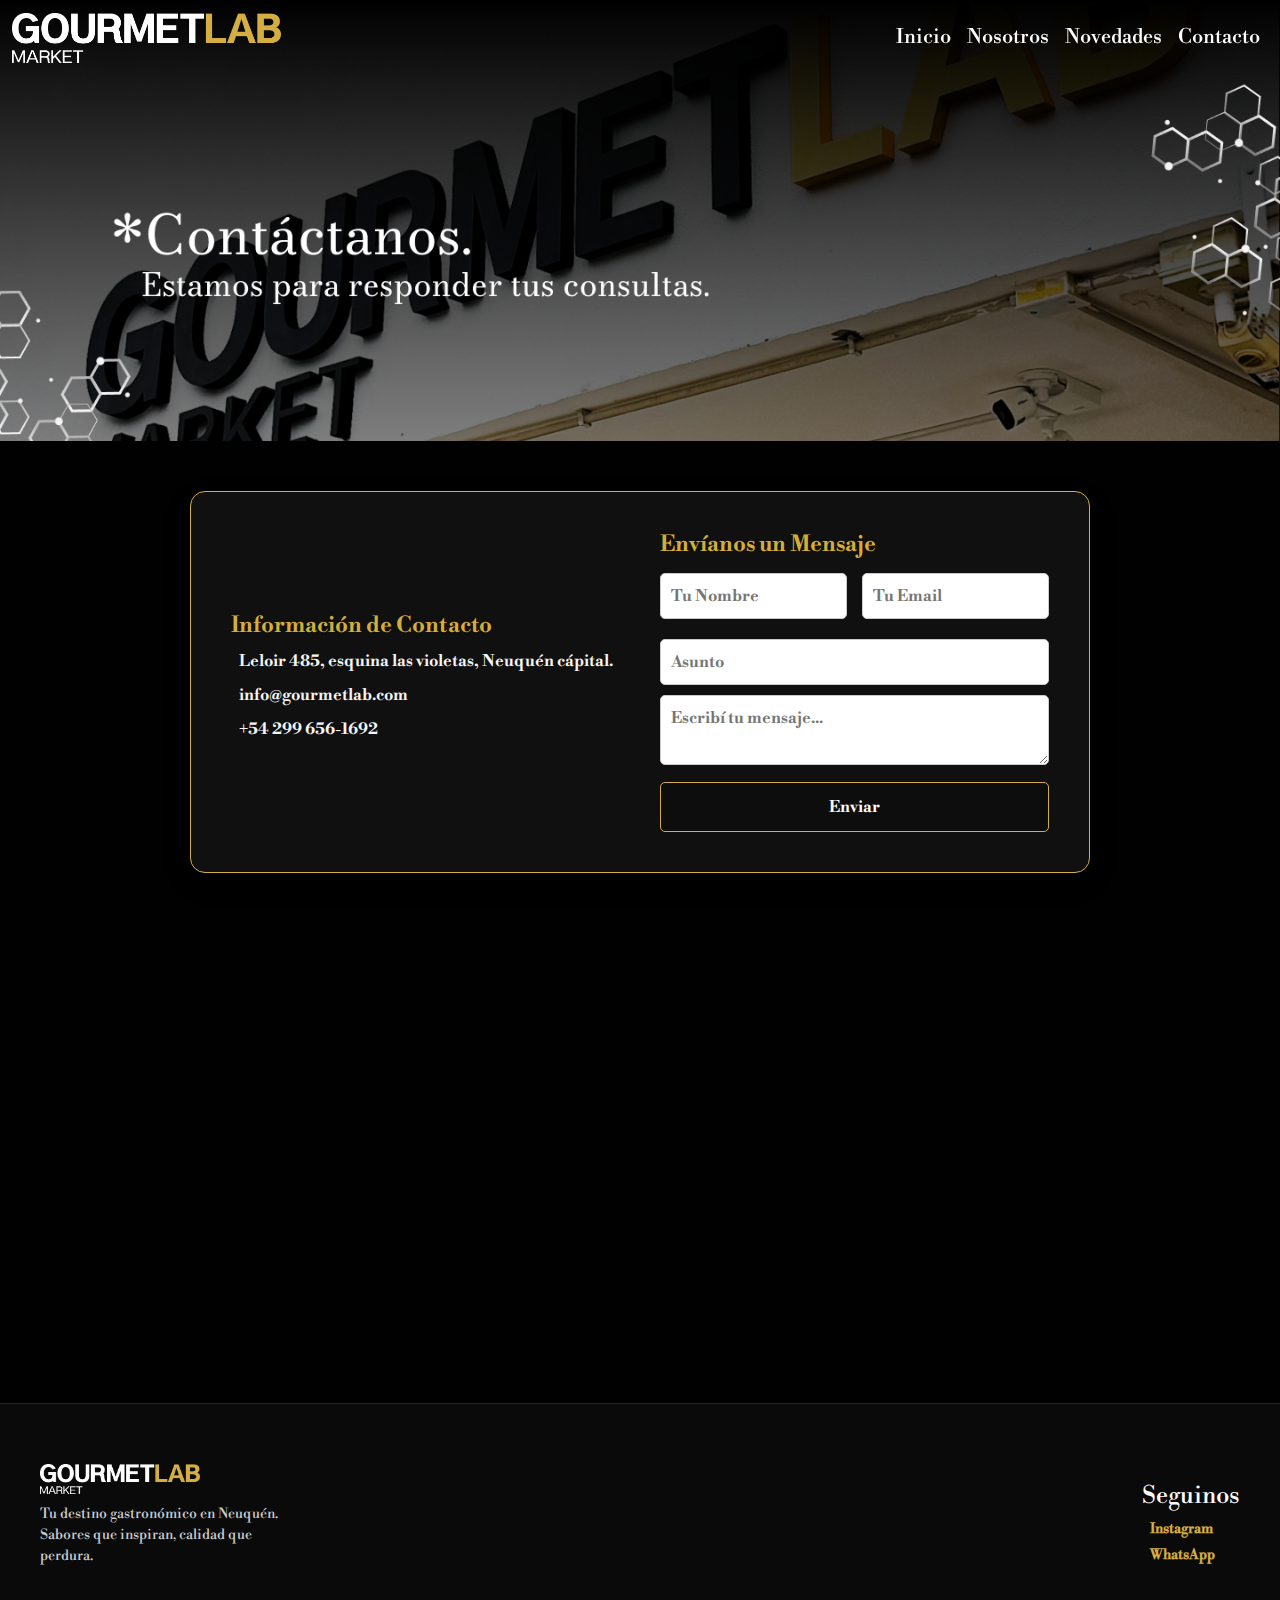
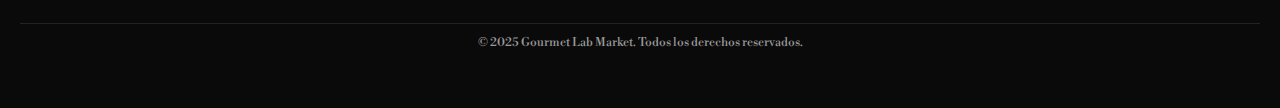
<file: pages/contacto.html>
<!DOCTYPE html>
<html lang="es">
<head>
    <meta charset="UTF-8">
    <meta name="viewport" content="width=device-width, initial-scale=1.0">
    <title>Contacto | Gourmet Lab Market</title>
    <link rel="shortcut icon" href="../img/flaticon.png" type="image/x-icon">
    <link rel="stylesheet" href="../css/styles.css">
    <link rel="stylesheet" href="https://cdn.jsdelivr.net/npm/bootstrap@5.3.0/dist/css/bootstrap.min.css">
    <script src="https://cdn.jsdelivr.net/npm/bootstrap@5.3.0/dist/js/bootstrap.bundle.min.js"></script>
    <link rel="preconnect" href="https://fonts.googleapis.com">
<link rel="preconnect" href="https://fonts.gstatic.com" crossorigin>
<link rel="preconnect" href="https://fonts.googleapis.com">
<link rel="preconnect" href="https://fonts.gstatic.com" crossorigin>
<link href="https://fonts.googleapis.com/css2?family=Libre+Bodoni:ital,wght@0,400..700;1,400..700&family=Montserrat:ital,wght@0,100..900;1,100..900&display=swap" rel="stylesheet">
</head>
<body>
<header>
        <!-- Navbar -->
        <nav class="navbar navbar-expand-lg fixed-top">
            <div class="container-fluid">
                <a class="navbar-brand" href="../index.html">
                    <img class="imagen-logo" src="../img/logo-menu.png" alt="Logo Gourmet Lab">
                </a>
                <button class="navbar-toggler custom-toggler" type="button" data-bs-toggle="collapse" data-bs-target="#menu"
                    aria-controls="menu" aria-expanded="false" aria-label="Toggle navigation">
                    <span class="navbar-toggler-icon"></span>
                </button>
                <div class="collapse navbar-collapse justify-content-end" id="menu">
                    <ul class="navbar-nav">
                        <li class="nav-item"><a class="nav-link" href="../index.html">Inicio</a></li>
                        <li class="nav-item"><a class="nav-link" href="../pages/nosotros.html">Nosotros</a></li>
                        <li class="nav-item"><a class="nav-link" href="../pages/novedades.html">Novedades</a></li>
                        <li class="nav-item"><a class="nav-link" href="../pages/contacto.html">Contacto</a></li>
                    </ul>
                </div>
            </div>
        </nav>
</header>
<main>
    <section class="full-pantalla">
        <img src="../img/contacto.png" alt="Fondo animado">
    </section>
<!-- SECCIÓN DE CONTACTO -->
 <div class="contacto-main">
    <div class="contact-container">
        <!-- Información de Contacto -->
        <div class="contact-info">
            <h3>Información de Contacto</h3>
            <p><i class="fas fa-map-marker-alt"></i> Leloir 485, esquina las violetas, Neuquén cápital.</p>
            <p><i class="fas fa-envelope"></i> info@gourmetlab.com</p>
            <p><i class="fas fa-phone"></i> +54 299 656-1692</p>
        </div>
    
        <!-- Formulario de Contacto -->
        <div class="contact-form">
            <h3>Envíanos un Mensaje</h3>
            <form id="form-contacto" action="https://formspree.io/f/xayzb123" method="POST">
                <div class="form-group">
                    <input type="text" name="nombre" placeholder="Tu Nombre" required>
                    <input type="email" name="email" placeholder="Tu Email" required>
                </div>
                <input type="text" name="asunto" placeholder="Asunto" required>
                <textarea name="mensaje" placeholder="Escribí tu mensaje..." required></textarea>
                <button type="submit">Enviar</button>
            </form>
        </div>
    </div>
    
    <!-- MAPA DE UBICACIÓN -->
    <div class="mapa">
        <iframe 
        src="https://www.google.com/maps/embed?pb=!1m18!1m12!1m3!1d3103.207874135409!2d-68.0520876!3d-38.9420792!2m3!1f0!2f0!3f0!3m2!1i1024!2i768!4f13.1!3m3!1m2!1s0x960a33d699f90f07%3A0x2a9ded38184b8d8!2sGourmet%20Lab%20Market!5e0!3m2!1ses-419!2sar!4v1741199762074!5m2!1ses-419!2sar" 
        width="900" height="450" style="border:0;" allowfullscreen="" loading="lazy" referrerpolicy="no-referrer-when-downgrade">

        </iframe>
    </div>
 </div>
</main>
<footer class="footer">
    <div class="footer-container">
        <!-- Logo y Descripción -->
        <div class="footer-logo">
            <img src="../img/logo-menu.png" alt="Gourmet Lab Market">
            <p>Tu destino gastronómico en Neuquén. Sabores que inspiran, calidad que perdura.</p>
        </div>
        <!-- Redes Sociales -->
        <div class="footer-redes">
            <h3>Seguinos</h3>
            <a href="https://www.instagram.com/gourmetlabmarket/"><i class="fab fa-instagram"></i>Instagram</a>
            <a href="https://api.whatsapp.com/send/?phone=5492996561692&text&type=phone_number&app_absent=0"><i class="fab fa-whatsapp"></i>WhatsApp</a>
        </div>
    </div>
    <!-- Derechos de Autor -->
    <div class="footer-bottom">
        <p>© 2025 Gourmet Lab Market. Todos los derechos reservados.</p>
    </div>
</footer>
<script type="module" src="../js/script.js"></script> 
</body>
</html>
</file>
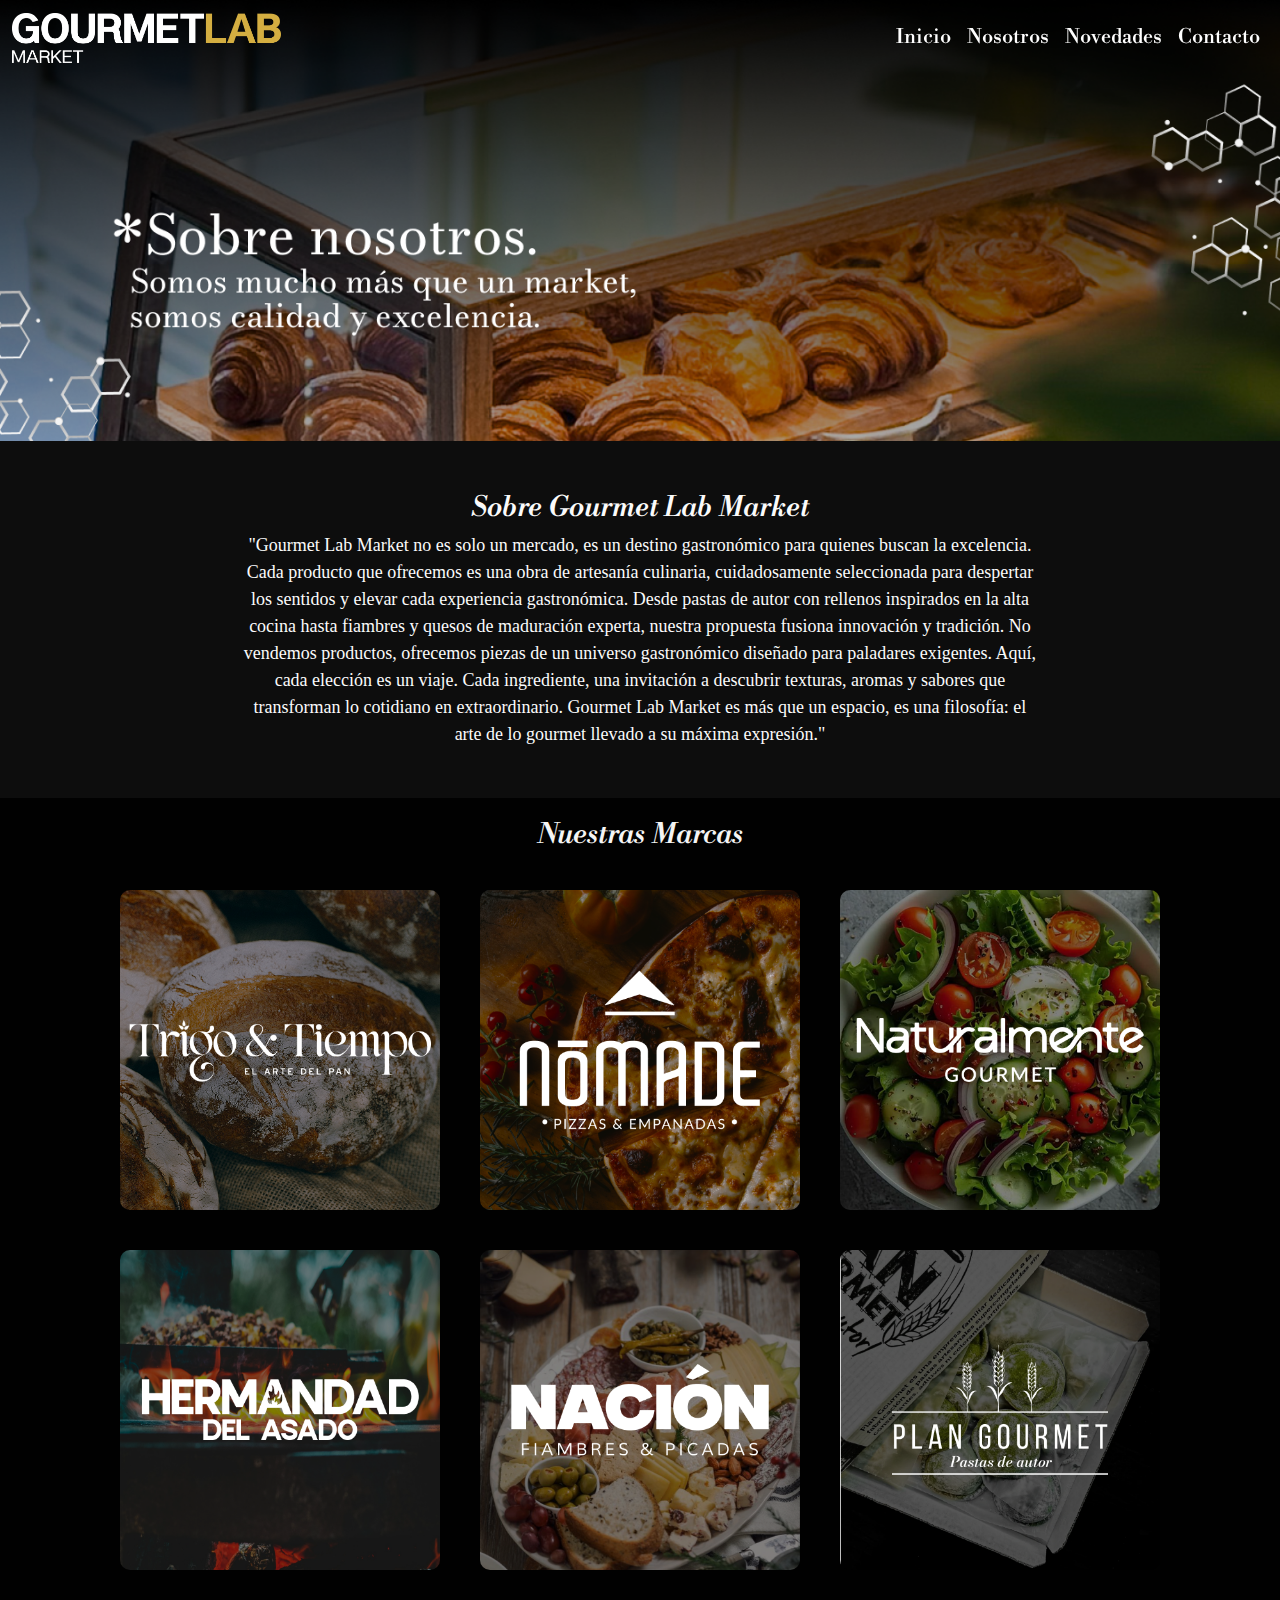
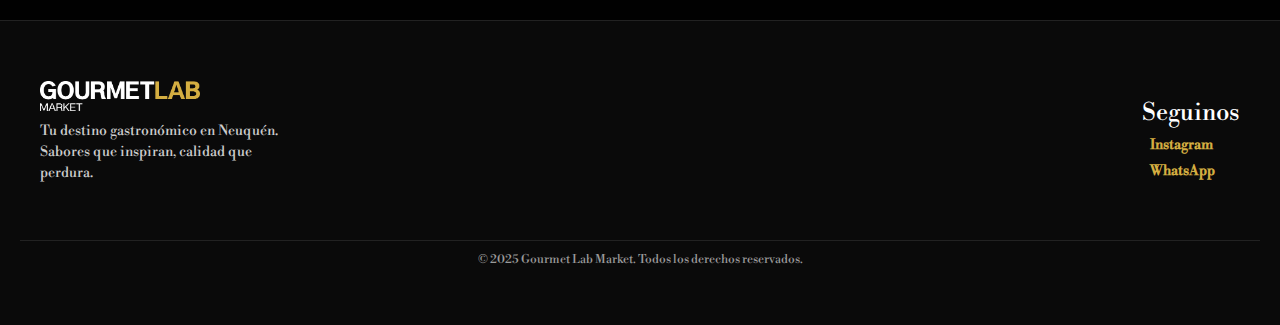
<file: pages/nosotros.html>
<!DOCTYPE html>
<html lang="es">
<head>
    <meta charset="UTF-8">
    <meta name="viewport" content="width=device-width, initial-scale=1.0">
    <title>Nosotros | Gourmet Lab Market</title>
    <link rel="shortcut icon" href="../img/flaticon.png" type="image/x-icon">
    <link rel="stylesheet" href="../css/styles.css">
    <link rel="stylesheet" href="https://cdn.jsdelivr.net/npm/bootstrap@5.3.0/dist/css/bootstrap.min.css">
    <script src="https://cdn.jsdelivr.net/npm/bootstrap@5.3.0/dist/js/bootstrap.bundle.min.js"></script>
    <link rel="preconnect" href="https://fonts.googleapis.com">
<link rel="preconnect" href="https://fonts.gstatic.com" crossorigin>
<link rel="preconnect" href="https://fonts.googleapis.com">
<link rel="preconnect" href="https://fonts.gstatic.com" crossorigin>
<link href="https://fonts.googleapis.com/css2?family=Libre+Bodoni:ital,wght@0,400..700;1,400..700&family=Montserrat:ital,wght@0,100..900;1,100..900&display=swap" rel="stylesheet">
</head>
<body>
<header>
        <!-- Navbar -->
        <nav class="navbar navbar-expand-lg fixed-top">
            <div class="container-fluid">
                <a class="navbar-brand" href="../index.html">
                    <img class="imagen-logo" src="../img/logo-menu.png" alt="Logo Gourmet Lab">
                </a>
                <button class="navbar-toggler custom-toggler" type="button" data-bs-toggle="collapse" data-bs-target="#menu"
                    aria-controls="menu" aria-expanded="false" aria-label="Toggle navigation">
                    <span class="navbar-toggler-icon"></span>
                </button>
                <div class="collapse navbar-collapse justify-content-end" id="menu">
                    <ul class="navbar-nav">
                        <li class="nav-item"><a class="nav-link" href="../index.html">Inicio</a></li>
                        <li class="nav-item"><a class="nav-link" href="../pages/nosotros.html">Nosotros</a></li>
                        <li class="nav-item"><a class="nav-link" href="../pages/novedades.html">Novedades</a></li>
                        <li class="nav-item"><a class="nav-link" href="../pages/contacto.html">Contacto</a></li>
                    </ul>
                </div>
            </div>
        </nav>
</header>
<main>
    <section class="full-pantalla">
        <img src="../img/nosotros.png" alt="Fondo animado">
    </section>
    <section class="nosotros">
        <h2>Sobre Gourmet Lab Market</h2>
        <p>"Gourmet Lab Market no es solo un mercado, es un destino gastronómico para quienes buscan la excelencia. Cada producto que ofrecemos es una obra de artesanía culinaria, cuidadosamente seleccionada para despertar los sentidos y elevar cada experiencia gastronómica.
            Desde pastas de autor con rellenos inspirados en la alta cocina hasta fiambres y quesos de maduración experta, nuestra propuesta fusiona innovación y tradición. No vendemos productos, ofrecemos piezas de un universo gastronómico diseñado para paladares exigentes.
            Aquí, cada elección es un viaje. Cada ingrediente, una invitación a descubrir texturas, aromas y sabores que transforman lo cotidiano en extraordinario. Gourmet Lab Market es más que un espacio, es una filosofía: el arte de lo gourmet llevado a su máxima expresión."</p>
    </section>
    
    <!-- CARRUSEL DE MARCAS -->
    <section class="marcas">
        <h2>Nuestras Marcas</h2>
        <div class="marcas-container">
            <a href="https://www.instagram.com/trigoytiemponeuquen/" target="_blank" class="marca">
                <img src="../img/trigo y tiempo.png" alt="Trigo & Tiempo">
            </a>
            <a href="https://www.instagram.com/nomade.pizzasyempanadas/" target="_blank" class="marca">
                <img src="../img/nomade.png" alt="Nomade">
            </a>
            <a href="https://www.instagram.com/naturalmente_gourmet/" target="_blank" class="marca">
                <img src="../img/Slide 4_3 - 54.png" alt="Naturalmente Gourmet">
            </a>
            <a href="https://www.instagram.com/hermandaddelasado/" target="_blank" class="marca">
                <img src="../img/hermandad.png" alt="Hermandad del Asado">
            </a>
            <a href="https://www.instagram.com/nacionfiambresypicadas/" target="_blank" class="marca">
                <img src="../img/nacion.png" alt="Nación del Corte">
            </a>
            <a href="https://www.instagram.com/plangourmetpastas/" target="_blank" class="marca">
                <img src="../img/plan goutrmet.png" alt="Plan Gourmet">
            </a>
        </div>
    </section>
</main>
<footer class="footer">
    <div class="footer-container">
        <!-- Logo y Descripción -->
        <div class="footer-logo">
            <img src="../img/logo-menu.png" alt="Gourmet Lab Market">
            <p>Tu destino gastronómico en Neuquén. Sabores que inspiran, calidad que perdura.</p>
        </div>
        <!-- Redes Sociales -->
        <div class="footer-redes">
            <h3>Seguinos</h3>
            <a href="https://www.instagram.com/gourmetlabmarket/"><i class="fab fa-instagram"></i>Instagram</a>
            <a href="https://api.whatsapp.com/send/?phone=5492996561692&text&type=phone_number&app_absent=0"><i class="fab fa-whatsapp"></i>WhatsApp</a>
        </div>
    </div>
    <!-- Derechos de Autor -->
    <div class="footer-bottom">
        <p>© 2025 Gourmet Lab Market. Todos los derechos reservados.</p>
    </div>
</footer>

<script type="module" src="../js/script.js"></script> 
</body>
</html>
</file>
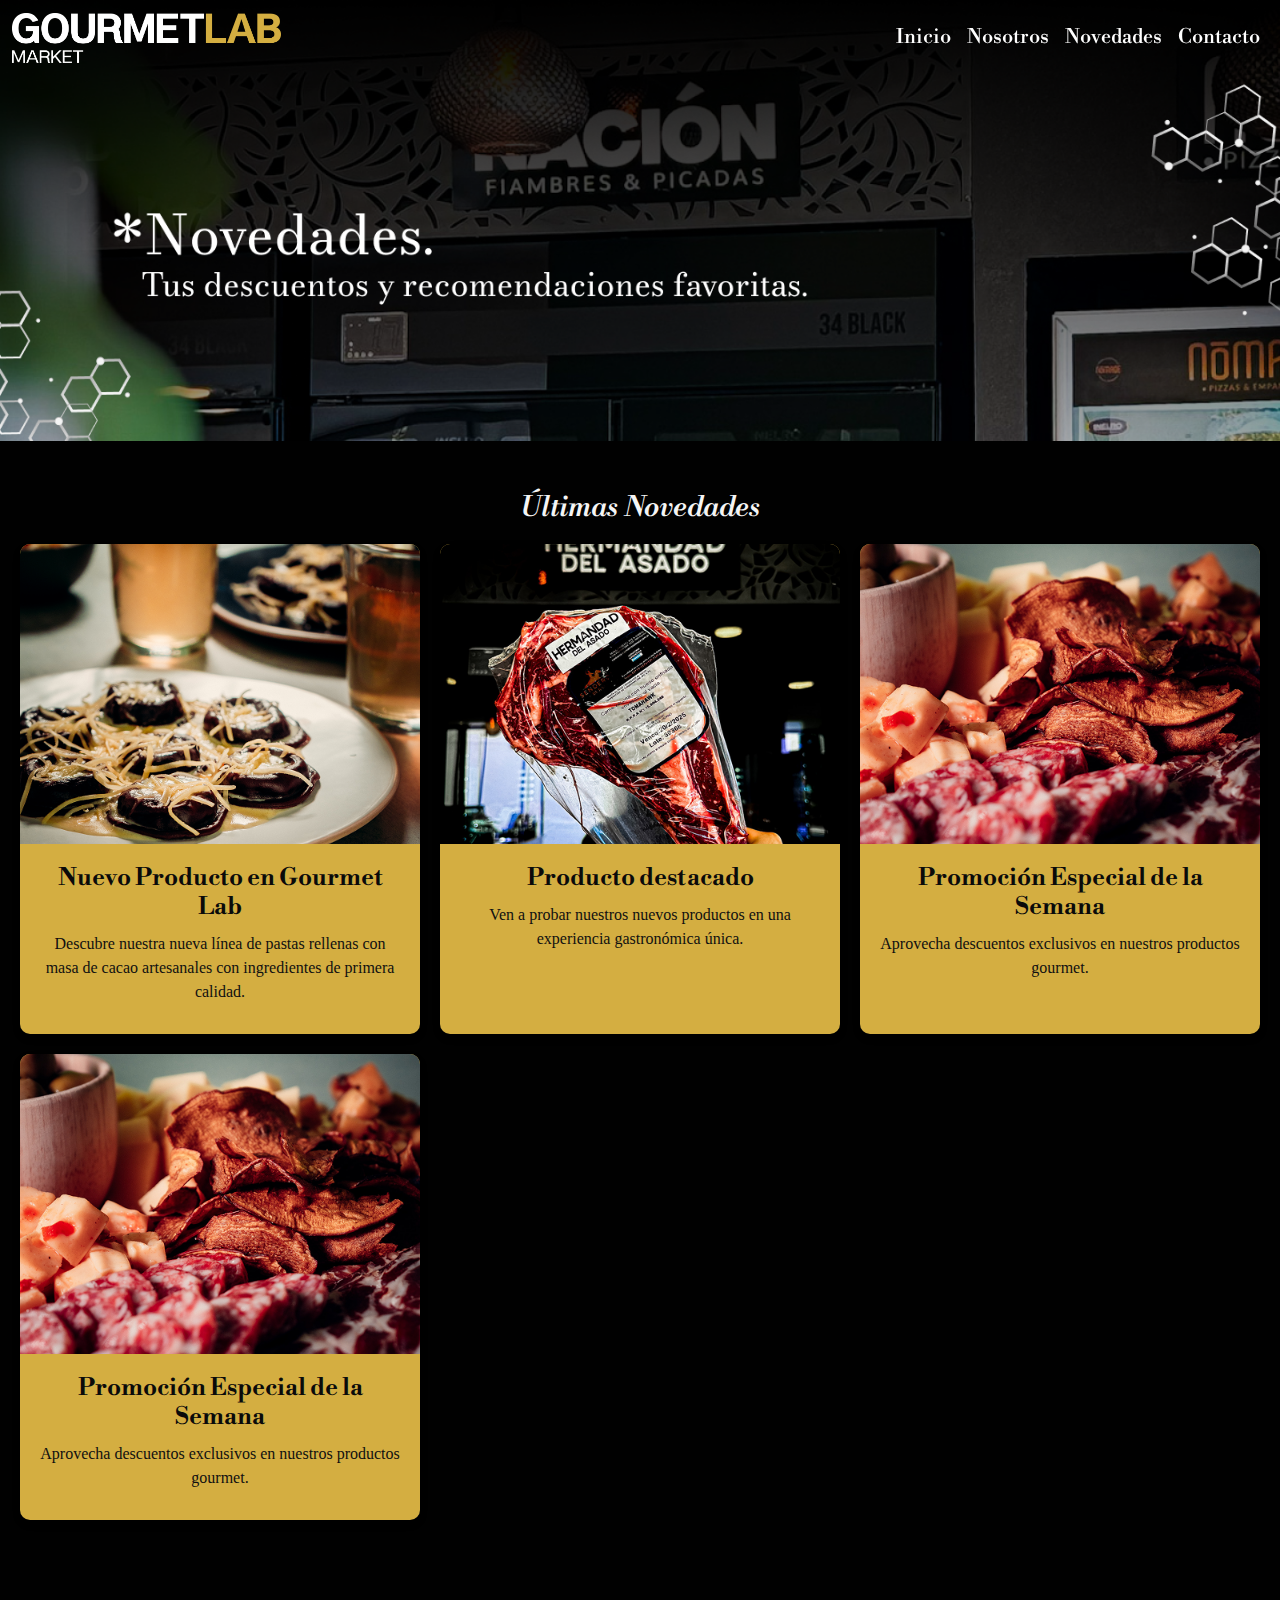
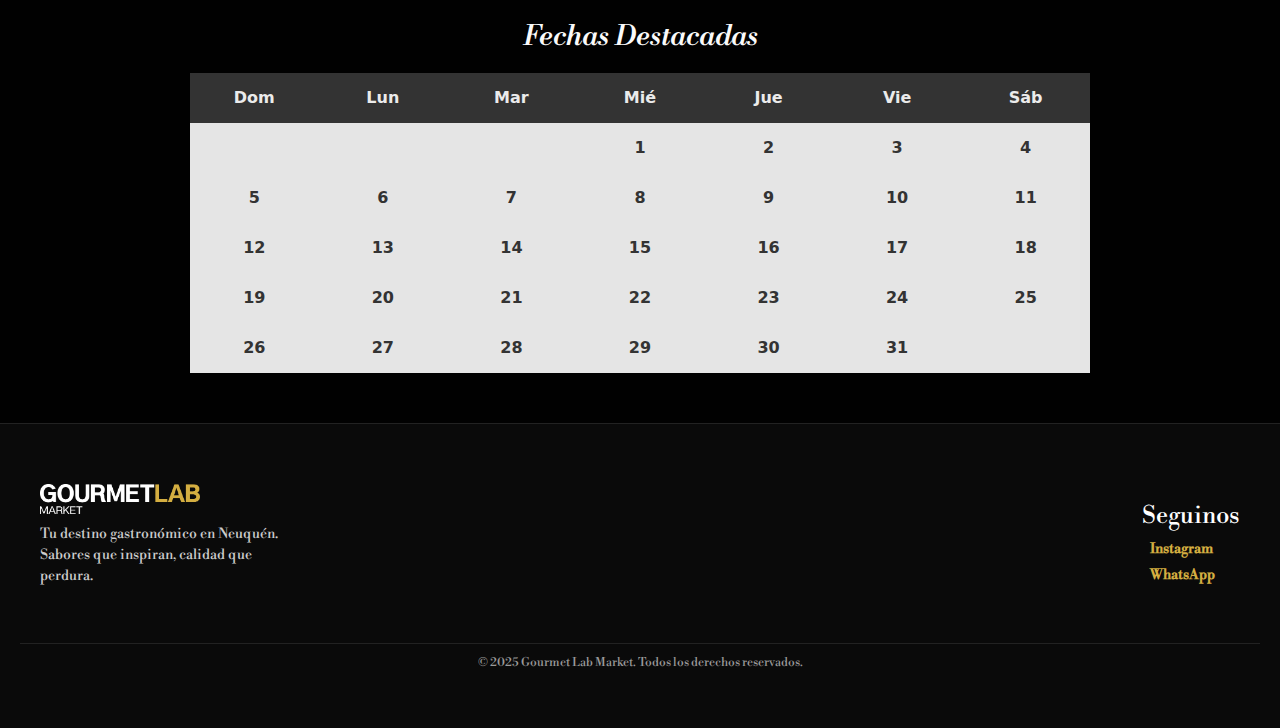
<file: pages/novedades.html>
<!DOCTYPE html>
<html lang="es">
<head>
    <meta charset="UTF-8">
    <meta name="viewport" content="width=device-width, initial-scale=1.0">
    <title>Novedades | Gourmet Lab Market</title>
    <link rel="shortcut icon" href="../img/flaticon.png" type="image/x-icon">
    <link rel="stylesheet" href="../css/styles.css">
    <link rel="stylesheet" href="https://cdn.jsdelivr.net/npm/bootstrap@5.3.0/dist/css/bootstrap.min.css">
    <script src="https://cdn.jsdelivr.net/npm/bootstrap@5.3.0/dist/js/bootstrap.bundle.min.js"></script>
    <link rel="preconnect" href="https://fonts.googleapis.com">
<link rel="preconnect" href="https://fonts.gstatic.com" crossorigin>
<link rel="preconnect" href="https://fonts.googleapis.com">
<link rel="preconnect" href="https://fonts.gstatic.com" crossorigin>
<link href="https://fonts.googleapis.com/css2?family=Libre+Bodoni:ital,wght@0,400..700;1,400..700&family=Montserrat:ital,wght@0,100..900;1,100..900&display=swap" rel="stylesheet">
</head>
<body>
<header>
        <!-- Navbar -->
        <nav class="navbar navbar-expand-lg fixed-top">
            <div class="container-fluid">
                <a class="navbar-brand" href="../index.html">
                    <img class="imagen-logo" src="../img/logo-menu.png" alt="Logo Gourmet Lab">
                </a>
                <button class="navbar-toggler custom-toggler" type="button" data-bs-toggle="collapse" data-bs-target="#menu"
                    aria-controls="menu" aria-expanded="false" aria-label="Toggle navigation">
                    <span class="navbar-toggler-icon"></span>
                </button>
                <div class="collapse navbar-collapse justify-content-end" id="menu">
                    <ul class="navbar-nav">
                        <li class="nav-item"><a class="nav-link" href="../index.html">Inicio</a></li>
                        <li class="nav-item"><a class="nav-link" href="../pages/nosotros.html">Nosotros</a></li>
                        <li class="nav-item"><a class="nav-link" href="../pages/novedades.html">Novedades</a></li>
                        <li class="nav-item"><a class="nav-link" href="../pages/contacto.html">Contacto</a></li>
                    </ul>
                </div>
            </div>
        </nav>
</header>
<main>
    <section class="full-pantalla">
        <img src="../img/novedades.png" alt="Fondo animado">
    </section>
    <!-- SECCIÓN DE NOVEDADES -->
<section class="novedades">
    <h2>Últimas Novedades</h2>
    <div class="novedades-container">

        <div class="novedad">
            <img src="../img/novedad1.png" alt="Novedad 1">
            <div class="novedad-info">
                <h3>Nuevo Producto en Gourmet Lab</h3>
                <p>Descubre nuestra nueva línea de pastas rellenas con masa de cacao artesanales con ingredientes de primera calidad.</p>
            </div>
        </div>

        <div class="novedad">
            <img src="../img/novedad2.png" alt="Novedad 2">
            <div class="novedad-info">
                <h3>Producto destacado</h3>
                <p>Ven a probar nuestros nuevos productos en una experiencia gastronómica única.</p>
            </div>
        </div>

        <div class="novedad">
            <img src="../img/novedad3.png" alt="Novedad 3">
            <div class="novedad-info">
                <h3>Promoción Especial de la Semana</h3>
                <p>Aprovecha descuentos exclusivos en nuestros productos gourmet.</p>
            </div>
        </div>

        <div class="novedad">
            <img src="../img/novedad3.png" alt="Novedad 3">
            <div class="novedad-info">
                <h3>Promoción Especial de la Semana</h3>
                <p>Aprovecha descuentos exclusivos en nuestros productos gourmet.</p>
            </div>
        </div>
    </div>
</section>
<!-- CALENDARIO DE FECHAS DESTACADAS -->
<!-- CALENDARIO DE FECHAS DESTACADAS -->
<section class="calendario">
    <h2>Fechas Destacadas</h2>
    <div class="calendario-container">
        <table class="calendar">
            <thead>
                <tr>
                    <th>Dom</th>
                    <th>Lun</th>
                    <th>Mar</th>
                    <th>Mié</th>
                    <th>Jue</th>
                    <th>Vie</th>
                    <th>Sáb</th>
                </tr>
            </thead>
            <tbody id="calendar-body">
                <!-- Las fechas se generarán dinámicamente con JS -->
            </tbody>
        </table>
    </div>
</section>
<!-- POP-UP PARA MOSTRAR INFO DE LA FECHA -->
<div id="popupFecha" class="popup-fecha">
    <div class="popup-fecha-content">
        <span class="close" onclick="cerrarPopupFecha()">&times;</span>
        <h3 id="fecha-titulo"></h3>
        <p id="fecha-descripcion"></p>
    </div>
</div>

</main>
<footer class="footer">
    <div class="footer-container">
        <!-- Logo y Descripción -->
        <div class="footer-logo">
            <img src="../img/logo-menu.png" alt="Gourmet Lab Market">
            <p>Tu destino gastronómico en Neuquén. Sabores que inspiran, calidad que perdura.</p>
        </div>
        <!-- Redes Sociales -->
        <div class="footer-redes">
            <h3>Seguinos</h3>
            <a href="https://www.instagram.com/gourmetlabmarket/"><i class="fab fa-instagram"></i>Instagram</a>
            <a href="https://api.whatsapp.com/send/?phone=5492996561692&text&type=phone_number&app_absent=0"><i class="fab fa-whatsapp"></i>WhatsApp</a>
        </div>
    </div>
    <!-- Derechos de Autor -->
    <div class="footer-bottom">
        <p>© 2025 Gourmet Lab Market. Todos los derechos reservados.</p>
    </div>
</footer>
<script type="module" src="../js/novedades.js"></script>
<script type="module" src="../js/script.js"></script> 
</body>
</html>
</file>
<file: css/styles.css>
/* Reset General */
* {
    margin: 0;
    padding: 0;
    box-sizing: border-box;
  }

  
@font-face{
    font-family:"bodoni";
    src:url(../font/LibreBodoni-Regular.ttf)
}
@font-face {
    font-family: "bodoni medium italica";
    src: url(../font/LibreBodoni-MediumItalic.ttf);
}

@font-face {
    font-family: "bodoni bold";
    src: url(../font/LibreBodoni-Bold.ttf);
}

/* Estilos generales */
body {
    font-family:"bodoni";
    margin: 0;
    padding: 0;
    background-color: #000;
    color: #fff;
}

/* Navbar */
.navbar {
    font-family: "bodoni";
    position: fixed;
    top: 0;
    width: 100%;
    transition: background 0.3s;
    z-index: 1000;
    display: flex;
    justify-content: flex-end; /* Alinea el menú a la derecha */
}

.navbar.scrolled {
    background: #000;
}

.navbar-brand img {
    height: 50px;
}

.navbar-nav .nav-link {
    color: white !important;
    font-size: 20px;
    transition: color 0.3s;
}

.navbar-nav .nav-link:hover {
    color: #FFD700 !important;
}

.custom-toggler {
    border-color: #222 !important;
}

.navbar-toggler-icon {
    background-image: none;
    width: 30px;
    height: 3px;
    background-color: #000;
    display: block;
    transition: 0.3s;
}
ul .navbar-nav{
    align-items: end;
}
/*----------------------------------------------------Main index-----------------------------------------------------------*/
.full-pantalla {
    width: 100%; /* Ocupar todo el ancho */
    display: flex;
    justify-content: center;
    align-items: center;
    position: relative;
    overflow: hidden; /* Evita cualquier desbordamiento */
}

.full-pantalla img {
    width: 100%; /* Ocupar todo el ancho */
    height: auto; /* Mantiene la proporción original de la imagen */
    display: block; /* Evita espacios en blanco adicionales */
}

/* main parte de la info para usuarios */
.ubicacion {
    text-align: center;
    padding: 20px 15px 40px;
    background-color: #010101;
}

main .ubicacion h2 {
    font-size: 28px;
    color: #f8f8f8;
    font-family: "bodoni medium italica";
    font-size: 36px;
    margin-bottom:20px ;
}

.contenedor-cards {
    font-family: "bodoni";
    display: flex;
    justify-content: center;
    gap: 15px;
    flex-wrap: wrap;
}

.contenedor-cards .card {
    background: #000;
    padding: 10px;
    width: 250px;
    border-radius: 10px;
    box-shadow: 0px 4px 8px rgba(0, 0, 0, 0.1);
    text-align: center;
    transition: transform 0.3s ease-in-out;
    border: #D4AE41 solid 1px;
}

.card:hover {
    transform: scale(1.05);
}

.card img {
    width: 100px;
    height: 100px;
    margin-bottom: 10px;
    align-self: center;
}

.card h3 {
    font-family: "bodoni bold";
    font-size: 26px;
    color: #D4AE41;
    margin-bottom: 5px;
}

.card p {
    font-family: "bodoni medium italica";
    font-size: 16px;
    color: #fff;
    margin-bottom: 10px;
}

.btn button {
    color: #D4AE41;
    padding: 8px 12px;
    border-radius: 5px;
    text-decoration: none;
    font-weight: bold;
    background-color: #222;
    border: none;
    outline: none;
    box-shadow: none;
}

.btn button:hover {
    background: #D4AE41;
    color: #010101;
}

/* seccion de productos destacados */
.producto-destacado {
    font-family: "bodoni";
    text-align: center;
    padding: 30px 20px;
    background-color: #111;
}

.producto-destacado h2 {
    font-size: 28px;
    font-family: "bodoni medium italica";
    color: #D4AE41;
    margin-bottom: 20px;
}

.contenedor-producto {
    display: flex;
    justify-content: center;
    align-items: center;
    gap: 30px;
    max-width: 1200px;
    margin: 0 auto;
}

.producto-imagen img {
    width: 100%;
    max-width: 400px;
    border-radius: 10px;
    box-shadow: 0px 4px 8px rgba(0, 0, 0, 0.1);
    border: #D4AE41 solid 3px;
}

.producto-info {
    text-align: left;
    max-width: 500px;
}

.producto-info h3 {
    font-size: 24px;
    color: #D4AE41;
    margin-bottom: 10px;
}
.producto-info h5 {
    font-size: 20px;
    color: #e9e9e9;
    margin-bottom:10px;
}

.producto-info p {
    font-size: 16px;
    color: #f5f5f5;
    margin-bottom: 10px;
}
.promo p {
    font-size: 18px;
    color: #D4AE41;
}
.descuentos{
    font-size: 50px;
    font-family: "bodoni medium italica";
    color: #D4AE41;
}

.boton-producto {
    font-family: "bodoni";
    display: inline-block;
    color: #ebebeb;
    border: #D4AE41 solid 1px;
    padding: 10px 15px;
    border-radius: 5px;
    text-decoration: none;
    transition: background 0.3s;
}

.boton-producto:hover {
    background: #be9115;
}

/* --------Contenedor que centra el formulario ---------------*/
.opiniones .opinion-container {
    display: flex;
    justify-content: center; /* Centra horizontalmente */
    align-items: center; /* Centra verticalmente */
    flex-direction: column;
    width: 100%;
    margin-top: 30px;
}

/* Estilos del formulario */
.opinion-formulario {
    background: #1a1a1a; /* Color de fondo oscuro */
    padding: 20px;
    border-radius: 10px;
    border: 2px solid #D4AE41; /* Borde dorado */
    box-shadow: 0px 4px 8px rgba(0, 0, 0, 0.2);
    width: 350px; /* Ajusta el tamaño */
    max-width: 90%;
    margin: 0 auto; /* Centra el formulario */
}

/* Título del formulario */
.opinion-formulario h3 {
    text-align: center;
    font-size: 22px;
    color: #f7f7f7;
    margin-bottom: 15px;
}

/* Centrar los elementos del formulario */
.opinion-formulario form {
    display: flex;
    flex-direction: column;
    align-items: center;
    gap: 10px;
}

/* Inputs y Textarea mejor alineados */
.opinion-formulario input,
.opinion-formulario textarea {
    width: 90%; /* Ajuste en el tamaño */
    max-width: 300px; /* Evita que sean demasiado anchos */
    padding: 10px;
    border-radius: 5px;
    font-size: 16px;
    background-color: #222;
    color: #f5f5f5;
    border: 1px solid #222;
    outline: none;
}

/* Ajuste del área de texto */
.opinion-formulario textarea {
    height: 100px;
    resize: none;
}

/* Botón mejorado */
.opinion-formulario button {
    background: #D4AE41;
    border: none;
    color: black;
    padding: 10px 15px;
    border-radius: 5px;
    font-family: "bodoni bold";
    font-size: 16px;
    cursor: pointer;
    transition: 0.3s ease-in-out;
    width: 90%;
    max-width: 200px; /* Tamaño del botón */
}

/* Efecto hover mejorado */
.opinion-formulario button:hover {
    background: #b39034;
    color: black;
    transform: scale(1.05); /* Efecto de agrandado */
}
.opiniones {
    font-family: "bodoni";
    text-align: center;
    padding: 50px 20px;
    background-color: #0a0a0a;
}

.opiniones h2 {
    font-family:"bodoni medium italica";
    font-size: 28px;
    color:#f5f5f5;
    margin-bottom: 20px;
}

/* Contenedor principal */
/* Contenedor del formulario */
/* Contenedor principal: incluye testimonios y formulario */
.opinion-container {
    display: flex;
    flex-direction: column; /* Asegura que testimonios y formulario estén en columna */
    align-items: center; /* Centra los elementos horizontalmente */
    width: 100%;
    margin-top: 30px;
    text-align: center;
    gap: 30px; /* Espaciado entre testimonios y formulario */
        background: #1a1a1a; /* Color de fondo oscuro */
    padding: 20px;
    border-radius: 10px;
    border: 2px solid #D4AE41; /* Borde dorado */
    box-shadow: 0px 4px 8px rgba(0, 0, 0, 0.2);
    width: 350px;
    max-width: 100%;
    margin: 0 auto; /* Evita desplazamientos laterales */
}
/* Contenedor deslizante */
.opiniones-scroll {
    display: flex;
    justify-content: center; /* Asegura que las opiniones estén centradas */
    gap: 20px;
    overflow-x: auto;
    scroll-snap-type: x mandatory;
    scroll-behavior: smooth;
    padding-bottom: 20px;
    max-width: 90%;
    margin: 0 auto;
    scroll-padding-left: 50%;
}

/* Ocultar barra de scroll en navegadores modernos */
.opiniones-scroll::-webkit-scrollbar {
    display: none;
}

/* Opiniones (Cards) */
/* Opiniones (Cards) más pequeñas */
.opinion-card {
    color: #ebebeb;
    min-width: 200px; /* Reducimos el ancho mínimo */
    max-width: 220px; /* Reducimos el ancho máximo */
    flex: 0 0 auto;
    background: #111;
    border: #D4AE41 solid 1px;
    padding: 15px; /* Reducimos el padding */
    border-radius: 8px; /* Bordes más suaves */
    box-shadow: 0px 3px 6px rgba(0, 0, 0, 0.1); /* Ajustamos la sombra */
    text-align: center;
    font-size: 14px; /* Reducimos el tamaño de fuente */
    scroll-snap-align: center;
    font-family: "bodoni";
}

/* Estilos para el nombre */
.opinion-card h4 {
    margin-top: 8px;
    font-size: 13px; /* Reducción del tamaño de nombre */
    color: #f5f5f5;
}


/*--------------------------------------------FOTTER---------------------------------------------------*/
/* Footer General */
.footer {
    background-color: #0a0a0a; /* Fondo oscuro */
    color: #f5f5f5; /* Texto blanco */
    padding: 40px 20px;
    border-top: 1px solid #222;
    width: 100%;
    display: flex;
    flex-direction: column;
    align-items: center;
    font-family: "bodoni";
}

/* Contenedor del footer */
.footer-container {
    display: flex;
    justify-content: space-between; /* Distribuye el logo y las redes */
    align-items: center;
    flex-wrap: wrap;
    max-width: 1200px;
    width: 100%;
    padding: 20px 0;
}

/* Sección Izquierda: Logo y descripción */
.footer-logo {
    max-width: 50%;
    text-align: left;
}

.footer-logo img {
    width: 160px;
    margin-bottom: 10px;
}

.footer-logo p {
    font-size: 14px;
    color: #ccc;
    max-width: 250px;
}

/* Sección Derecha: Redes Sociales */
.footer-redes {
    text-align: right;
}

.footer-redes h3 {
    font-size: 24px;
    color: #ffffff;
    margin-bottom: 8px;
}

.footer-redes a {
    color: #d4ae41;
    font-weight: bold;
    text-decoration: none;
    font-size: 14px;
    margin-top: 5px;
    display: flex;
    align-items: center;
}

.footer-redes a i {
    margin-right: 8px;
    font-size: 18px;
}

.footer-redes a:hover {
    text-decoration: underline;
}

/* Copyright */
.footer-bottom {
    font-family: "bodoni";
    text-align: center;
    font-size: 12px;
    color: #999;
    margin-top: 20px;
    padding-top: 10px;
    width: 100%;
    border-top: 1px solid #222;
}

/* 📌 Ajustes Responsivos */
@media (max-width: 768px) {
    .footer-container {
        flex-direction: column;
        text-align: center;
    }

    .footer-logo,
    .footer-redes {
        max-width: 100%;
        text-align: center;
        margin-bottom: 15px;
    }

    .footer-redes {
        align-items: center;
    }
}


/* RESPONSIVE: En móviles, columnas en una sola fila */
@media (max-width: 768px) {
    .footer-container {
        flex-direction: column;
        text-align: center;
    }

    .footer-logo, .footer-info, .footer-redes {
        margin-bottom: 20px;
        text-align: center;
    }
    .contenedor-ubicacion {
        flex-direction: column;
        text-align: center;
    }
    .contenedor-producto {
        flex-direction:column;
        text-align: center;
    }

    .producto-info {
        flex-direction: column;
        text-align: center;
    }
}
/* Responsive */
@media (max-width: 1023px) {
    .navbar {
        background-color:#000;
        transition: background-color 0.3s ease-in-out;
    }
    .navbar-nav {
        width: 100%;
        text-align: center;
        background-color: #000;
    }

    .navbar-nav .nav-item {
        margin: 10px 0;
        background-color: #000;
    }
    .navbar.scrolled{
        background-color: #000;
    }
    .nav-item .nav-link{
        font-size: 20px;
    }
    .full-pantalla{
        padding-top: 50px;
    }
    main .ubicacion h2{
        font-family: "bodoni medium italica";
        color: #f8f8f8;
        font-size: 30px;
    }
    .contenedor-ubicacion {
        flex-direction: row;
        text-align: center;
    }

    .ubicacion-info {
        text-align: center;
    }
    .contenedor-cards {
        flex-direction: row;
        align-items: center;
    }
    .contenedor-producto {
        flex-direction:column;
        text-align: center;
    }

    .producto-info {
        flex-direction: column;
        text-align: center;
    }
    .contenedor-opiniones {
        flex-direction: column;
        align-items: center;
    }
    .opiniones-scroll {
        gap: 10px;
        scroll-snap-type: x mandatory;
    }

}

@media (max-width: 450px) {
    .navbar {
        background-color:#000;
        transition: background-color 0.3s ease-in-out;
    }
    .navbar-nav {
        width: 100%;
        text-align: center;
        background-color: #000;
    }
    .navbar img{
        width: auto;
        height: 35px;
    }
    main .navbar-nav .nav-item {
        background-color: #000;
        margin: 10px 0;
    }
    .navbar.scrolled{
        background-color: #000;
    }
    .nav-item .nav-link{
        font-size: 16px;
    }
    .full-pantalla{
        padding-top: 50px;
    }
    .contenedor-ubicacion {
        flex-direction: column;
        text-align: center;
    }
    main .ubicacion h2{
        font-family: "bodoni medium italica";
        color: #f8f8f8;
        font-size: 24px;
    }
    .ubicacion p{
        color: #f8f8f8;
        font-size: 16px;
    }

    .ubicacion-info {
        font-family: "bodoni";
        text-align: center;
        color: #f8f8f8;
    }
    .contenedor-cards {
        flex-direction: column;
        align-items: center;
    }
    .contenedor-producto {
        flex-direction: column;
        text-align: center;
    }

    .producto-info {
        text-align: center;
    }
}
/* 📌 Versión para móviles pequeños (máx. 450px) */
@media (max-width: 450px) {
    .opiniones-scroll {
        gap: 10px; /* Menos espacio entre tarjetas */
        padding: 5px 0;
        max-width: 100%;
    }

    .opinion-card {
        min-width: 180px;
        max-width: 200px;
        font-size: 12px;
    }

    .opinion-formulario {
        width: 95%; /* Se ajusta mejor en pantallas más chicas */
        max-width: 320px;
    }
}

/* 📌 Versión para móviles medianos y tablets pequeñas (máx. 768px) */
@media (max-width: 768px) {
    .opinion-container {
        flex-direction: column;
        align-items: center;
        width: 100%;
        gap: 20px;
    }
    .opiniones-scroll {
        display: flex;
        gap: 15px;
        overflow-x: auto;
        scroll-snap-type: x mandatory;
        scroll-behavior: smooth;
        max-width: 100%;
        padding: 10px 0;
        justify-content: flex-start;
    }
    .opiniones-scroll::-webkit-scrollbar {
        display: none;
    }
    .opinion-card {
        min-width: 220px;
        max-width: 240px;
        flex: 0 0 auto;
        background: #111;
        border: 2px solid #D4AE41;
        padding: 15px;
        border-radius: 8px;
        box-shadow: 0px 3px 6px rgba(0, 0, 0, 0.1);
        text-align: center;
        font-size: 14px;
        scroll-snap-align: center;
        font-family: "bodoni";
    }

    .opinion-formulario {
        width: 90%;
        max-width: 350px;
        margin: 0 auto;
    }
}
/* 📌 Versión para pantallas más grandes y tablets horizontales (máx. 1024px) */
@media (max-width: 1024px) {
    .opinion-container {
        flex-direction: column;
        align-items: center;
        width: 100%;
        gap: 25px;
    }

    .opiniones-scroll {
        gap: 20px;
        max-width: 90%;
    }

    .opinion-card {
        min-width: 240px;
        max-width: 260px;
        font-size: 15px;
    }

    .opinion-formulario {
        width: 85%;
        max-width: 380px;
    }
}
/*-------------------------------------Sobre nosotros----------------------------------------*/
/* Estilos de la sección Nosotros */
.nosotros {
    text-align: center;
    padding: 50px 20px;
    background-color: #0d0d0d;
}

.nosotros h2 {
    font-family: "bodoni medium italica";
    font-size: 28px;
    color: #fbfbfb;
}

.nosotros p {
    font-family: "bodoni regular";
    font-size: 18px;
    color: #fbfbfb;
    max-width: 800px;
    margin: 0 auto;
}

/* 🔹 TARJETAS DE MARCAS */
/* SECCIÓN DE MARCAS */
.marcas {
    text-align: center;
    padding: 20px;
    background-color: #010101;
    color: #f5f5f5;
    font-family: "bodoni medium italica";
}
.marcas h2{
    font-size: 28px;
}

/* 🔹 SECCIÓN GENERAL */
/* 🔹 SECCIÓN GENERAL */
.grid-marcas {
    display: grid;
    grid-template-columns: repeat(3, 1fr); /* 3 columnas en escritorio */
    gap: 20px;
    max-width: 1000px;
    margin: 0 auto;
    padding: 20px;
    justify-items: center; /* Centra las marcas */
}

/* 🔹 ESTILOS DE CADA TARJETA */
.marcas-container {
    display: grid;
    grid-template-columns: repeat(3, 1fr);
    gap: 20px;
    max-width: 1100px;
    margin: 0 auto;
    padding: 20px;
}
.marca {
    border-radius: 15px;
    overflow: hidden;
    justify-content: center;
    align-items: center;
    padding: 10px;
    width: 100%;
    max-width: 400px; /* 🔥 Hacemos las tarjetas más grandes */
    height: auto;
    display: block;
    position: relative;
    cursor: pointer;
    transition: transform 0.3s ease-in-out;
    text-decoration: none
}
/* 🔹 IMÁGENES DENTRO DE LAS TARJETAS */
.marca img {
    width: 100%;
    height: auto;
    border-radius: 10px;
}

/* 🔹 RESPONSIVE: 2 COLUMNAS EN TABLETS */
@media (max-width: 768px) {
    .grid-marcas {
        grid-template-columns: repeat(2, 1fr);
        gap: 15px;
    }
    
    .marca {
        max-width: 330px; /* 🔥 Tamaño mayor en tablet */
    }
}
/* 🔹 RESPONSIVE PARA TABLET Y CELULAR */
@media (max-width: 768px) {
    .marcas-container {
        grid-template-columns: repeat(2, 1fr);
    }
}
@media (max-width: 480px) {
    .marcas-container {
        grid-template-columns: repeat(1, 1fr);
    }
}
/* -------------------------------------------SECCIÓN DE NOVEDADES --------------------------------*/
.novedades {
    text-align: center;
    padding: 50px 20px;
    background-color: #010101;
}

.novedades h2 {
    font-size: 28px;
    color: #f5f5f5;
    margin-bottom: 20px;
    font-family: "bodoni medium italica";
}

/* Contenedor de las novedades */
.novedades-container {
    display: grid;
    grid-template-columns: repeat(auto-fit, minmax(300px, 1fr));
    gap: 20px;
    margin: 0 auto;
}

/* Tarjetas de novedades */
.novedad {
    background: #D4AE41;
    border-radius: 10px;
    box-shadow: 0 4px 8px rgba(0, 0, 0, 0.1);
    overflow: hidden;
    transition: transform 0.3s ease-in-out;
}

.novedad:hover {
    transform: scale(1.05);
}

/* Imagen de la novedad */
.novedad img {
    width: 100%;
    height: 300px;
    object-fit: cover;
}

/* Información dentro de la tarjeta */
.novedad-info {
    padding: 20px;
}

.novedad-info h3 {
    font-size: 24px;
    color: #0a0a0a; /* Color dorado */
    margin-bottom: 10px;
    font-family: "bodoni bold";
}

.novedad-info p {
    font-size: 16px;
    color: #101010;
    margin-bottom: 10px;
    font-family: "bodoni regular";
}

/* Botón "Leer más" */
.novedad-info a {
    text-decoration: none;
    color: #000000;
    font-weight: bold;
    transition: color 0.3s;
}

.novedad-info a:hover {
    color: #000000;
}
/* SECCIÓN DE CALENDARIO */
/* SECCIÓN DE CALENDARIO */
.novedades{
    background-color: #010101;
}
.calendario {
    text-align: center;
    padding: 50px 20px;
    background-color: #010101;
}

.calendario h2 {
    font-size: 28px;
    color: #fafafa;
    margin-bottom: 20px;
    font-family: "bodoni medium italica";
}

/* CONTENEDOR DEL CALENDARIO */
/* TABLA DEL CALENDARIO */
.calendario-container {
    display: flex;
    justify-content: center;
    margin: 0 auto;
    max-width: 900px; /* 🔹 Limita el ancho del calendario */
    overflow-x: auto; /* 🔹 Permite hacer scroll si es necesario */
}

.calendar {
    width: 100%;
    border-collapse: collapse;
}

/* Encabezado (Días de la Semana) */
.calendar thead {
    background: #333; /* Color oscuro para los nombres de los días */
    color: #ebebeb;
}

.calendar th {
    padding: 10px;
    text-align: center;
    font-size: 16px;
    font-weight: bold;
}

/* Celdas del calendario */
.calendar th, .calendar td {
    padding: 10px;
    text-align: center;
    width: 14%;
    height: 50px;
    cursor: pointer;
    font-size: 16px;
    font-weight: bold;
    transition: background 0.3s ease-in-out;
}

/* Días normales */
.calendar td {
    background: #e5e5e5;
    color: #333;
}

/* Días especiales (con eventos) */
.calendar td.event {
    background: #d4af37; /* Dorado */
    color: white;
    font-weight: bold;
}

/* Hover en días especiales */
.calendar td.event:hover {
    background: #b58307;
}


/* POP-UP DE FECHAS */
.popup-fecha {
    display: none;
    position: fixed;
    top: 0;
    left: 0;
    width: 100%;
    height: 100%;
    background: rgba(0, 0, 0, 0.7);
    justify-content: center;
    align-items: center;
    z-index: 9999;
}

.popup-fecha .popup-fecha-content { /* <-- Cambié el nombre aquí */
    background: #010101;
    border: solid 1px #D4AE41;
    padding: 20px;
    width: 80%;
    max-width: 400px;
    text-align: center;
    border-radius: 10px;
    box-shadow: 0 4px 8px rgba(0, 0, 0, 0.2);
    position: relative;
    font-family: "bodoni";
    color: #ebebeb;
}

/* Botón de cerrar */
.popup-fecha .close {
    position: absolute;
    top: 10px;
    right: 20px;
    font-size: 24px;
    cursor: pointer;
    color: #e9e9e9;
}


/* RESPONSIVE */
@media (max-width: 768px) {
    .calendario-container {
        overflow-x: auto;
    }

    .calendar th, .calendar td {
        font-size: 14px;
        padding: 8px;
    }
}

/* 📌 RESPONSIVE - En móviles, cada tarjeta ocupa toda la pantalla */
@media (max-width: 768px) {
    .novedades-container {
        grid-template-columns: 1fr; /* Solo una columna en móviles */
    }
}
@media (max-width: 480px) {
    .calendario-container {
        overflow-x: auto; /* 🔹 Si es necesario, scroll horizontal */
        max-width: 90%;
    }

    .calendar {
        width: 430px; /* 🔹 Mantiene la tabla dentro del ancho del celular */
    }

    .calendar th, .calendar td {
        padding: 5px;
        font-size: 12px;
        height: 35px; /* 🔹 Reduce el tamaño de las celdas */
    }
}

/* 🔹 --------------------------------------ENCABEZADO DE CONTACTO ------------------------------------*/
/* 🔹 CONTENEDOR PRINCIPAL */
.contacto-main {
    font-family: "bodoni bold";
    background-color: #010101;
    display: flex;
    flex-direction: column; /* 🔹 Asegura que el contenido se apile correctamente */
    justify-content: center;
    align-items: center;
    min-height: 100vh; /* 🔹 Ocupar toda la pantalla */
    padding: 50px 20px; /* 🔹 Evita que la card quede pegada */
}

.contact-container {
    display: flex;
    align-items: center;
    max-width: 900px;
    width: 100%;
    padding: 40px;
    background: #101010;
    border-radius: 15px;
    box-shadow: 0 10px 30px rgba(0, 0, 0, 0.1);
    gap: 40px;
    border: solid 1px #D4AE41;
}

/* 🔹 INFORMACIÓN DE CONTACTO */
.contact-info {
    flex: 1;
    text-align: left;
}

.contact-info h3 {
    font-size: 22px;
    margin-bottom: 10px;
    color: #d4af37;
}

.contact-info p {
    font-size: 16px;
    color: #f5f5f5;
    margin-bottom: 10px;
}

.contact-info i {
    margin-right: 8px;
}

/* 🔹 ICONOS DE REDES SOCIALES */
.social-icons {
    display: flex;
    gap: 15px;
    margin-top: 15px;
}

.social-icons a {
    font-size: 24px;
    color: #d4af37;
    transition: 0.3s;
}

.social-icons a:hover {
    color: #D4AE41;
}

/* 🔹 FORMULARIO DE CONTACTO */
.contact-form {
    flex: 1;
    text-align: left;
}

.contact-form h3 {
    font-size: 22px;
    margin-bottom: 15px;
    color: #d4af37;
}

/* 🔹 Estilos de los campos */
.form-group {
    display: flex;
    gap: 15px;
    margin-bottom: 10px;
}

.form-group input {
    flex: 1;
}

.contact-form input,
.contact-form textarea {
    width: 100%;
    padding: 10px;
    margin-bottom: 10px;
    border: 1px solid #ccc;
    border-radius: 5px;
    font-size: 16px;
}

/* 🔹 Botón de enviar */
.contact-form button {
    width: 100%;
    background: #0d0d0d;
    color: white;
    padding: 12px;
    border: 1px solid #D4AE41;
    border-radius: 5px;
    font-size: 16px;
    cursor: pointer;
    transition: background 0.3s;
}

.contact-form button:hover {
    background: #D4AE41;
    color: #000;
}
/* 🔹 MAPA */
.mapa {
    margin-top: 30px;
    width: 100%;
    max-width: 900px;
    display: flex;
    justify-content: center;
}
/* 🔹 RESPONSIVE PARA MÓVILES */
@media (max-width: 768px) {
    .contact-container {
        flex-direction: column;
        text-align: center;
        padding: 30px;
    }

    .contact-info {
        text-align: center;
    }

    .social-icons {
        justify-content: center;
    }

    .form-group {
        flex-direction: column;
    }

    .mapa {
        max-width: 90%; /* 🔹 Reduce el tamaño del mapa en móvil */
    }
}

/* 🔹 POP-UP GENERAL */
/* 🔹 Estilos del Pop-up */
.popup-overlay {
    display: none;
    position: fixed;
    top: 0; left: 0;
    width: 100%; height: 100vh;
    background: rgba(0, 0, 0, 0.6);
    justify-content: center;
    align-items: center;
    z-index: 9999;
}

.popup-content {
    background-image: linear-gradient(rgba(0, 0, 0, 0.85), rgba(0, 0, 0, 0.85)), url(../img/tytpopup.png);
    background-size: cover;
    background-position: center;
    padding: 40px;
    width: 600px;
    max-width: 90%;
    border-radius: 15px;
    text-align: center;
    position: relative;
    box-shadow: 0px 6px 10px rgba(0, 0, 0, 0.3);
    transition: transform 0.3s ease-in-out;

}

.popup-content h2 {
    font-size: 24px;
    margin-bottom: 10px;
    color: #f5f5f5;
    font-family:"bodoni medium italica";
}

.popup-content p {
    font-size: 18px;
    color: #f5f5f5;
    font-family:"bodoni";
}

.popup-content input {
    width: 100%;
    padding: 12px;
    margin: 10px 0;
    border: 1px solid #ddd;
    border-radius: 8px;
}

.popup-content button {
    width: 100%;
    padding: 14px;
    background: #D4AE41;
    color: white;
    border: none;
    font-size: 16px;
    border-radius: 8px;
    cursor: pointer;
    margin-bottom: 10px;
    font-family: "bodoni";
}

.popup-content .whatsapp-btn {
    background: #2c7547;
    font-family: "bodoni";
}

.popup-content button:hover {
    opacity: 0.9;
}

/* 🔹 Botón de Cerrar */
.close-popup {
    position: absolute;
    top: 10px; right: 15px;
    font-size: 22px;
    cursor: pointer;
    color: #fff;
}

.no-thanks {
    font-size: 16px;
    color: #fff;
    cursor: pointer;
    margin-top: 10px;
    font-family: "bodoni bold";
}

.no-thanks:hover {
    text-decoration: underline;
}
</file>
